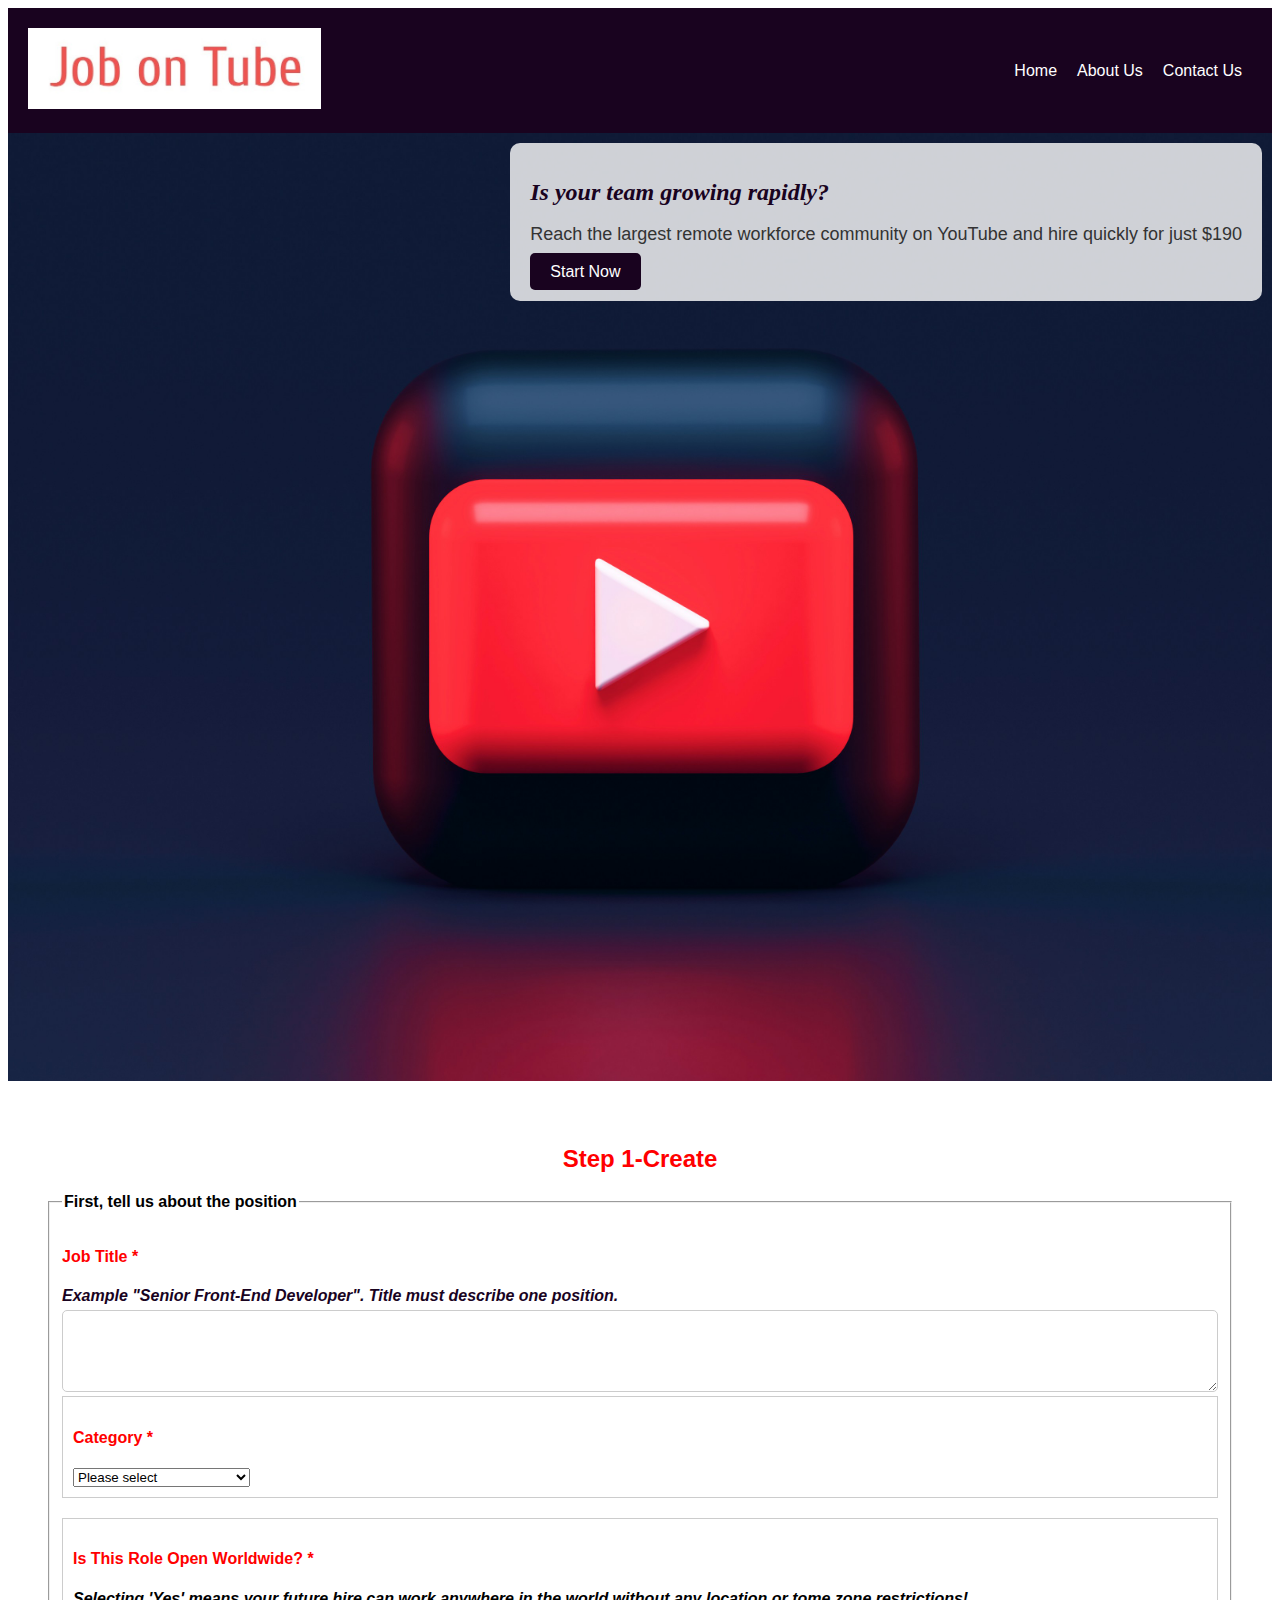
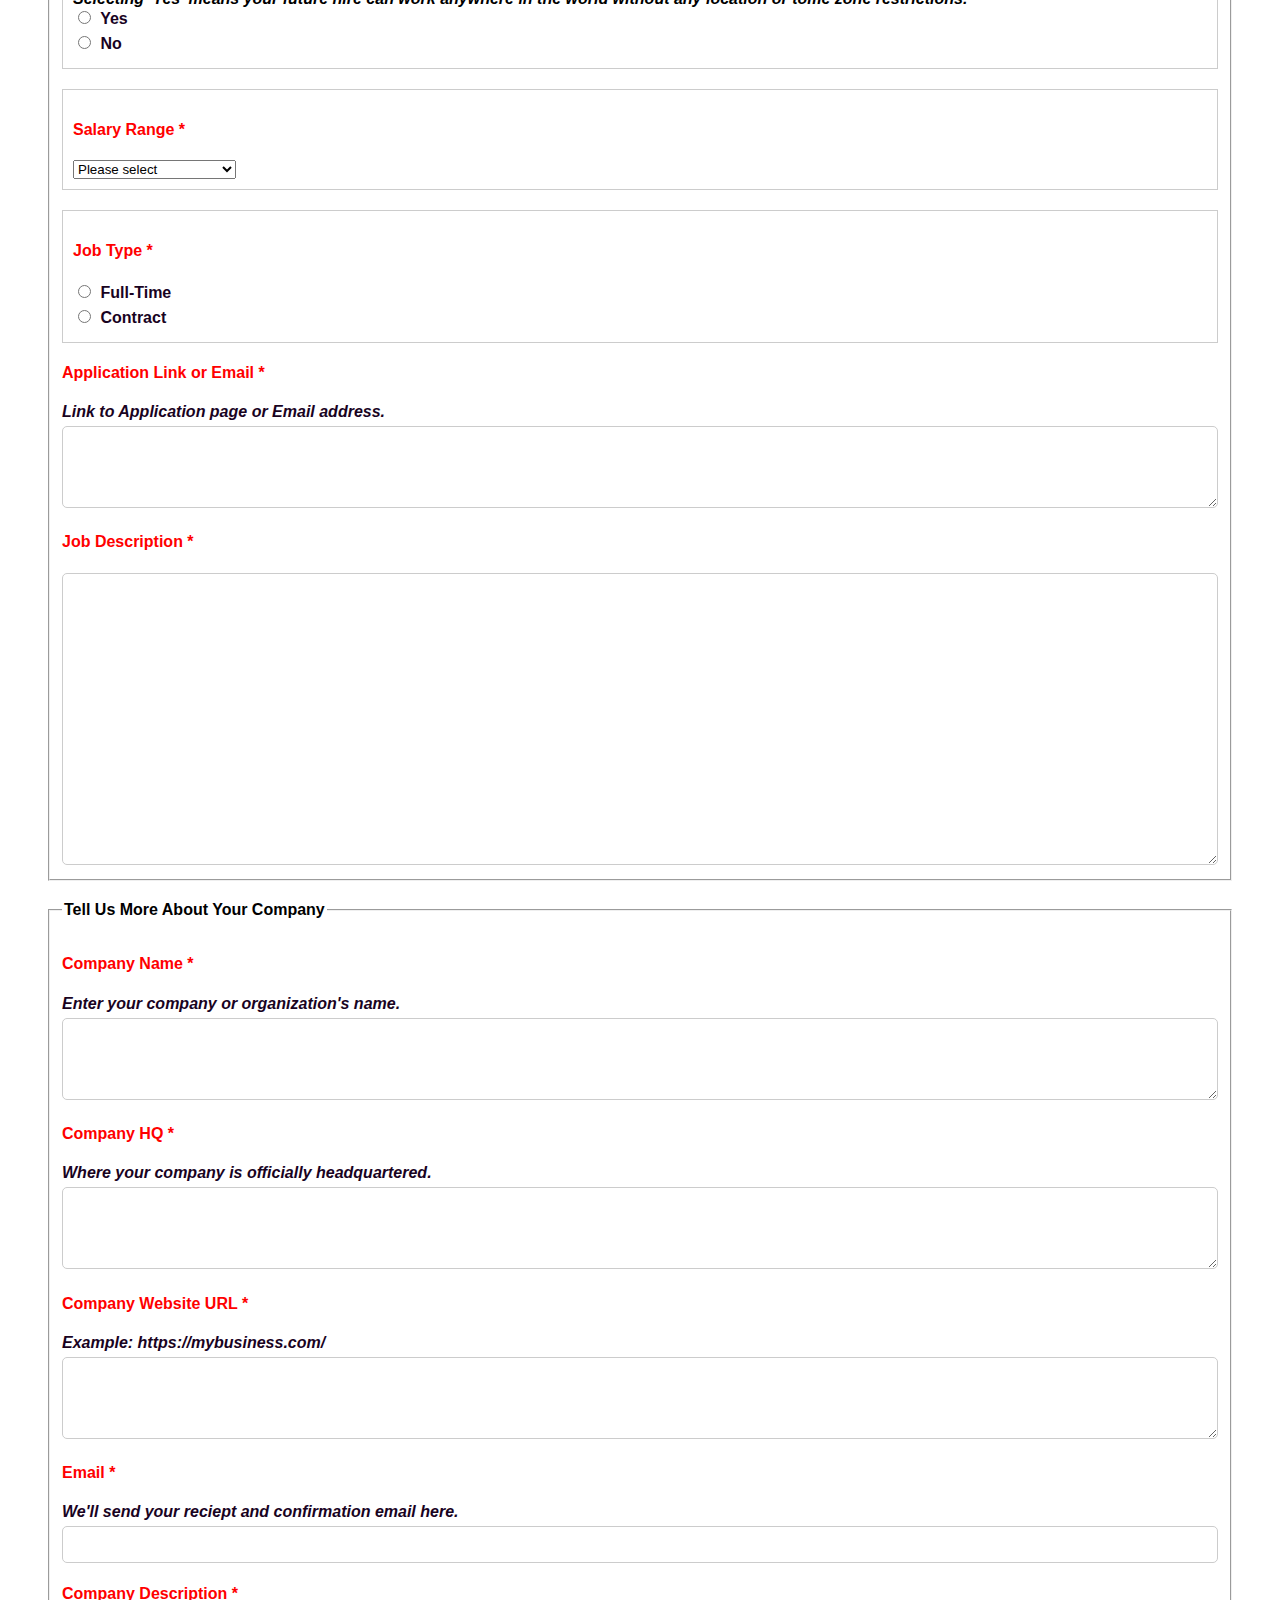
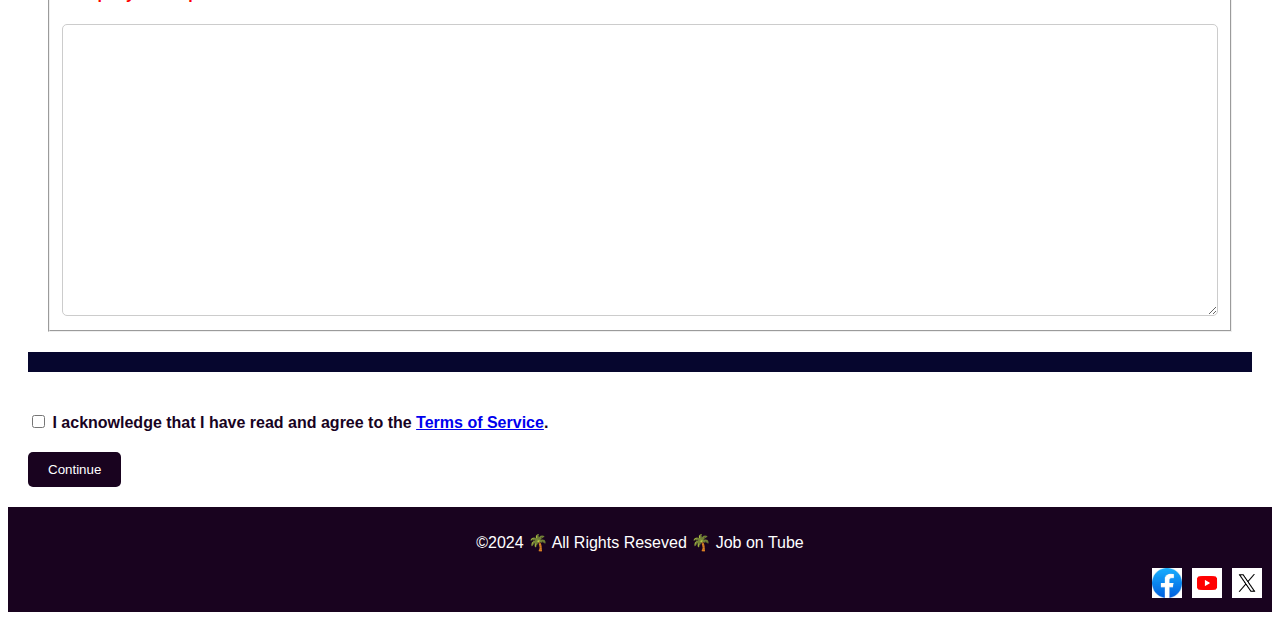
<file: Job on Tube/index.html>
<!DOCTYPE html>
<html lang="en">
<head>
  <meta charset="UTF-8">
  <meta name="viewport" content="width=device-width, initial-scale=1.0">
  <title>Remote Job Listing</title>
  <meta name="description" content="Remote Job Listing - Job on Tube.">
  <meta name="author" content="Job on Tube">
  <link rel="stylesheet" href="styles.css">
  <link rel="icon" type="image/x-icon" href="images/favicon.ico">
</head>
<body>
  <header>
    <a href="index.html"><img src="images/jotlogo.jpg" alt="Logo"></a>
    <nav id="main-nav">
      <button id="mobile-menu-toggle">Menu</button>
      <a href="index.html">Home</a>
      <a href="about.html">About Us</a>
      <a href="contact.html">Contact Us</a>
    </nav>
  </header>
  <div class="hero1">
    <img src="images/header.jpg" alt="YouTube image">
    <div class="content1">
        <div id="successMessage" style="display: none; text-align: center; color: green;">Job listing submitted successfully!</div>
        <h1>Is your team growing rapidly?</h1>
        <p>Reach the largest remote workforce community on YouTube and hire quickly for just $190</p>
        <a href="#job-form" class="btn">Start Now</a>
    </div>
  </div>     
  <div class="container">
      <h2>Step 1-Create</h2>
    <!-- Job Form -->
    <form action="process_form.php" method="post" id="job-form">
      <!-- Job Position -->
      <div>
        <fieldset>
          <legend>First, tell us about the position</legend>
            <label for="job-title"><h4>Job Title * </h4> <em>Example "Senior Front-End Developer". Title must describe one position.</em></label>
            <textarea id="job-title" name="job-title" rows="4" required></textarea>

          <div class="category-toggle">
            <h4>Category *</h4>
            <select id="toggleDropdown" name="toggleDropdown" onchange="toggleContent()" required>
                <option value="" disabled selected>Please select</option>
                <option value="Design">Design</option>
                <option value="Full-Stack Programming">Full-Stack Programming</option>
                <option value="Front-End Programming">Front-End Programming</option>
                <option value="Back-End Programming">Back-End Programming</option>
                <option value="Customer Support">Customer Support</option>
                <option value="DevOps and Sysadmin">DevOps and Sysadmin</option>
                <option value="Sales and Marketing">Sales and Marketing</option>
                <option value="Management and Finance">Management and Finance</option>
                <option value="Product">Product</option>
                <option value="Quality Assurance">Quality Assurance</option>
                <option value="Virtual Assistant">Virtual Assistant</option>
                <option value="Human Resources">Human Resources</option>
                <option value="IT">IT</option>
                <option value="Writing and Editing">Writing and Editing</option>
                <option value="All Other Remote">All Other Remote</option>
            </select>
          </div>

          <div class="tick-box">
            <h4>Is This Role Open Worldwide? *</h4> <b><em>Selecting 'Yes' means your future hire can work anywhere in the world without any location or tome zone restrictions!</em></b>
            <label id="tickOption">
              <input type="radio" name="tickOption" value="yes" required> Yes
            </label>
            <label>
              <input type="radio" name="tickOption" value="no"> No
            </label>
          </div>

          <div class="category-toggle">
            <h4>Salary Range *</h4>
            <select id="toggleDropdown2" name="toggleDropdown2" onchange="toggleContent()" required>
                <option value="" disabled selected>Please select</option>
                <option value="Prefer not to share">Prefer not to share</option>
                <option value="$25,000 - $49,999 USD">$25,000 - $49,999 USD</option>
                <option value="$50,000 - $74,999 USD">$50,000 - $74,999 USD</option>
                <option value="$75,000 - $99,000 USD">$75,000 - $99,000 USD</option>
                <option value="$100,000 or more USD">$100,000 or more USD</option>
            </select>
          </div>
          <div class="tick-box">
            <h4>Job Type *</h4>
            <label id="tickOption1">
              <input type="radio" name="tickOption1" value="Full-Time" required> Full-Time
            </label>
            <label>
              <input type="radio" name="tickOption1" value="Contract" required> Contract
            </label>
          </div>
          
          
          <label for="application-link"><h4>Application Link or Email * </h4> <em>Link to Application page or Email address.</em></label>
          <textarea id="application-link" name="application-link" rows="4" required></textarea>
          <div>
          <label for="job-description"><h4>Job Description * </h4></label>
          <textarea id="job-description" name="job-description" rows="18" required></textarea>
          </div>
        </fieldset>
      </div>
      <!-- Company Information -->
      <fieldset>
        <legend>Tell Us More About Your Company</legend>
        <label for="company-name"><h4>Company Name * </h4> <em>Enter your company or organization's name.</em></label>
        <textarea id="company-name" name="company-name" rows="4" required></textarea>
        <div>
          <label for="company-hq"><h4>Company HQ * </h4><em>Where your company is officially headquartered.</em></label>
          <textarea id="company-hq" name="company-hq" rows="4" required></textarea>
        </div>
        <div>
          <label for="company-website"><h4>Company Website URL * </h4><em>Example: https://mybusiness.com/</em></label>
          <textarea id="company-website" name="company-website" rows="4" required></textarea>
        </div>
        <div>
          <label for="email"><h4>Email * </h4><em>We'll send your reciept and confirmation email here.</em></label>
          <input type="email" id="email" name="email" required>
        </div>
        <div>
          <label for="company-description"><h4>Company Description * </h4></label>
          <textarea id="company-description" name="company-description" rows="18" required></textarea>
          </div>
      </fieldset>
    
    <div id="preview-section" style="padding: 10px; background-color: rgb(6, 6, 46); color: white;">
        <!-- Preview content will be displayed here -->
      </div>

      <label for="terms" style="margin-top: 40px; padding-bottom: 15px;">
        <input type="checkbox" id="terms" name="terms" required>
        I acknowledge that I have read and agree to the <a href="terms.html" target="_blank">Terms of Service</a>.
      </label>

      <div class="button-container">
        <button type="submit" class="btn">Continue</button>
      </div>

    </form>
  </div>
  <script src="https://checkout.flutterwave.com/v3.js"></script>
  <script src="https://code.jquery.com/jquery-3.6.0.min.js"></script>
  <script src="script.js"></script>

    <footer>
      <p>©2024 🌴 All Rights Reseved 🌴 Job on Tube</p>
      <nav class="sociallinks">
          <a href="https://facebook.com/storyblocksfb" target="_blank">
              <img src="images/facebok.jpeg" alt="Facebook">
          </a>
          <a href="https://youtube.com/@storyblocksvlog?si=3c881f63Jyof3lVv" target="_blank">
              <img src="images/youtube.png" alt="Twitter">
          </a>
          <a href="https://x.com/storyblocksvlog?t=73W3YVCWzcWNntM9WR3QEA&s=09" target="_blank">
              <img src="images/xlogo.png" alt="Instagram">
          </a>
      </nav>

    </footer>
</body>
</html>
</file>
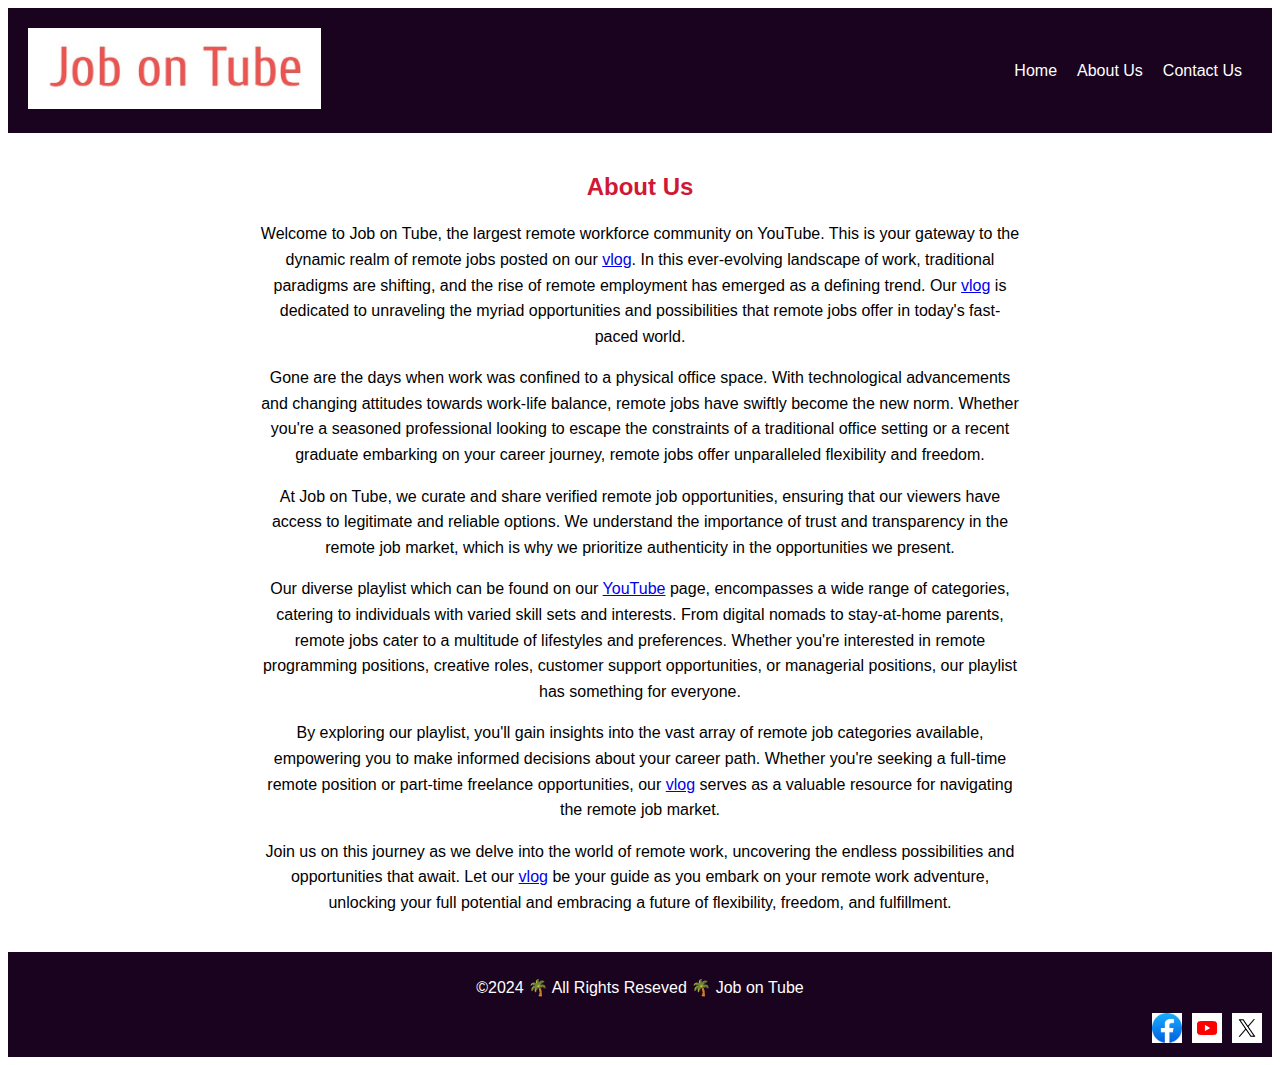
<file: Job on Tube/about.html>
<!DOCTYPE html>
<html lang="en">
<head>
  <meta charset="UTF-8">
  <meta name="viewport" content="width=device-width, initial-scale=1.0">
  <title>About Us</title>
  <link rel="stylesheet" href="styles.css">
</head>
<body>
  <header>
    <a href="index.html"><img src="images/jotlogo.jpg" alt="Logo"></a>
    <nav id="main-nav">
      <button id="mobile-menu-toggle">Menu</button>
      <a href="index.html">Home</a>
      <a href="about.html">About Us</a>
      <a href="contact.html">Contact Us</a>
    </nav>
  </header>
  <div class="about">
    <h2 style="color: rgb(209, 23, 54); text-align: center;">About Us</h2>
    <p>Welcome to Job on Tube, the largest remote workforce community on YouTube. This is your gateway to the dynamic realm of remote jobs posted on our <a href="https://youtube.com/@storyblocksvlog?si=3c881f63Jyof3lVv" target="_blank">vlog</a>. In this ever-evolving landscape of work, traditional paradigms are shifting, and the rise of remote employment has emerged as a defining trend. Our <a href="https://youtube.com/@storyblocksvlog?si=3c881f63Jyof3lVv" target="_blank">vlog</a> is dedicated to unraveling the myriad opportunities and possibilities that remote jobs offer in today's fast-paced world.</p>
    <p>Gone are the days when work was confined to a physical office space. With technological advancements and changing attitudes towards work-life balance, remote jobs have swiftly become the new norm. Whether you're a seasoned professional looking to escape the constraints of a traditional office setting or a recent graduate embarking on your career journey, remote jobs offer unparalleled flexibility and freedom.</p>
    <p>At Job on Tube, we curate and share verified remote job opportunities, ensuring that our viewers have access to legitimate and reliable options. We understand the importance of trust and transparency in the remote job market, which is why we prioritize authenticity in the opportunities we present.</p>
    <p>Our diverse playlist which can be found on our <a href="https://youtube.com/@storyblocksvlog?si=3c881f63Jyof3lVv" target="_blank">YouTube</a> page, encompasses a wide range of categories, catering to individuals with varied skill sets and interests. From digital nomads to stay-at-home parents, remote jobs cater to a multitude of lifestyles and preferences. Whether you're interested in remote programming positions, creative roles, customer support opportunities, or managerial positions, our playlist has something for everyone.</p>
    <p>By exploring our playlist, you'll gain insights into the vast array of remote job categories available, empowering you to make informed decisions about your career path. Whether you're seeking a full-time remote position or part-time freelance opportunities, our <a href="https://youtube.com/@storyblocksvlog?si=3c881f63Jyof3lVv" target="_blank">vlog</a> serves as a valuable resource for navigating the remote job market.</p>
    <p>Join us on this journey as we delve into the world of remote work, uncovering the endless possibilities and opportunities that await. Let our <a href="https://youtube.com/@storyblocksvlog?si=3c881f63Jyof3lVv" target="_blank">vlog</a> be your guide as you embark on your remote work adventure, unlocking your full potential and embracing a future of flexibility, freedom, and fulfillment.</p>
  </div>
    <footer>
      <p>©2024 🌴 All Rights Reseved 🌴 Job on Tube</p>
      <nav class="sociallinks">
          <a href="https://facebook.com/storyblocksfb" target="_blank">
              <img src="images/facebok.jpeg" alt="Facebook">
          </a>
          <a href="https://youtube.com/@storyblocksvlog?si=3c881f63Jyof3lVv" target="_blank">
              <img src="images/youtube.png" alt="Twitter">
          </a>
          <a href="https://x.com/storyblocksvlog?t=73W3YVCWzcWNntM9WR3QEA&s=09" target="_blank">
              <img src="images/xlogo.png" alt="Instagram">
          </a>
      </nav>

    </footer>
    <script>
      // JavaScript for mobile menu toggle
      document.addEventListener('DOMContentLoaded', function() {
        var mobileMenuToggle = document.getElementById('mobile-menu-toggle');
        var navLinks = document.querySelectorAll('#main-nav a');

        mobileMenuToggle.addEventListener('click', function() {
          navLinks.forEach(function(link) {
            link.classList.toggle('show');
          });
        });
      });
    </script>
</body>
</html>
</file>
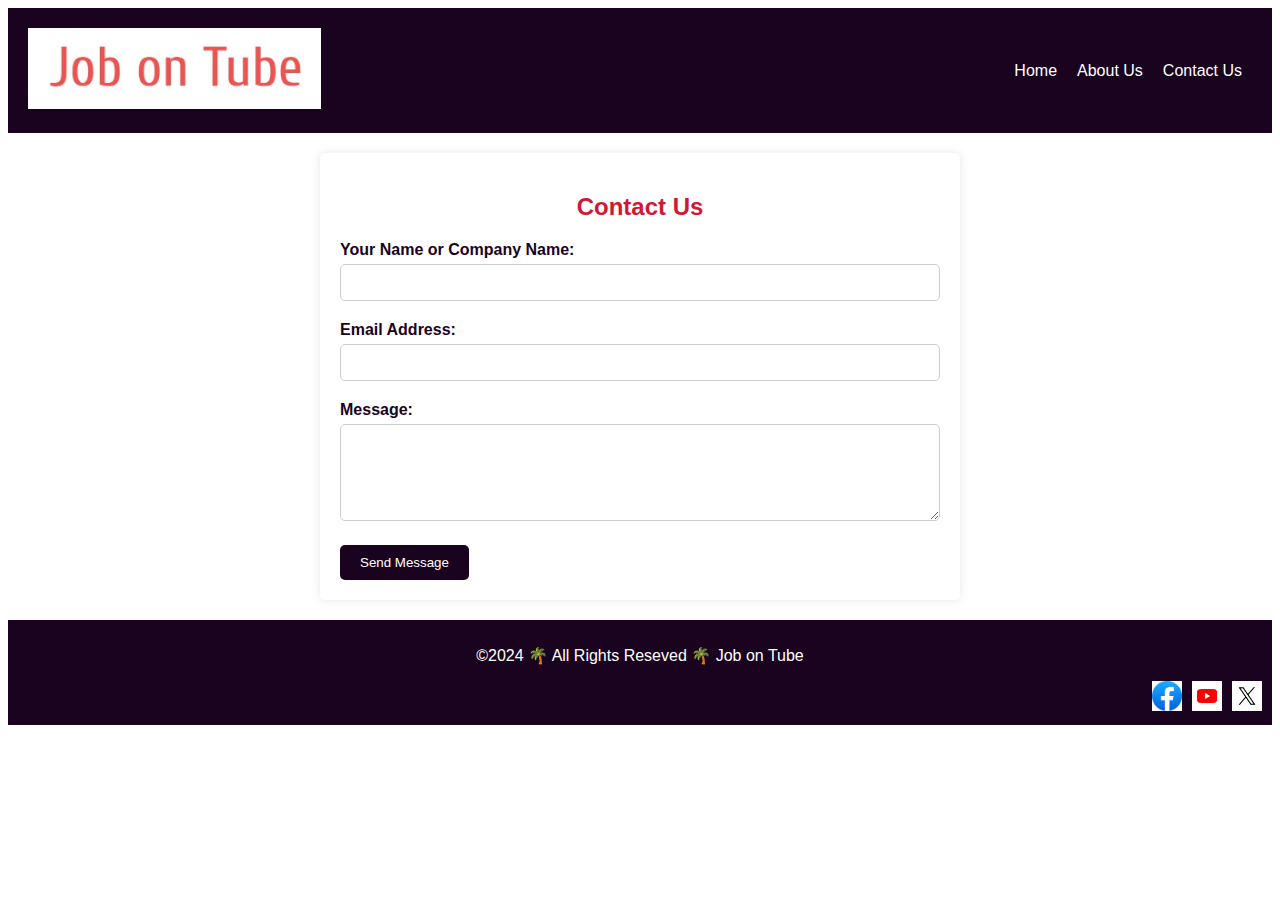
<file: Job on Tube/contact.html>
<!DOCTYPE html>
<html lang="en">
<head>
  <meta charset="UTF-8">
  <meta name="viewport" content="width=device-width, initial-scale=1.0">
  <title>Contact Us</title>
  <link rel="stylesheet" href="styles.css">
</head>
<body>
  <header>
    <a href="index.html"><img src="images/jotlogo.jpg" alt="Logo"></a>
    <nav id="main-nav">
      <button id="mobile-menu-toggle">Menu</button>
      <a href="index.html">Home</a>
      <a href="about.html">About Us</a>
      <a href="contact.html">Contact Us</a>
        
    </nav>
  </header>
  
  <main>
    <div id="successMessage" style="display: none; text-align: center; color: green;">Message submitted successfully!</div>
    <h2 style="color: rgb(209, 23, 54); text-align: center;">Contact Us</h2>
    <form action="submit.php" method="post">
        <div class="form-group">
            <label for="name">Your Name or Company Name:</label>
            <input type="text" id="name" name="name" required>
        </div>
    
        <div class="form-group">
            <label for="email">Email Address:</label>
            <input type="email" id="email" name="email" required>
        </div>
    
        <div class="form-group">
            <label for="message">Message:</label>
            <textarea id="message" name="message" rows="5" required></textarea>
        </div>
    
        <button type="submit">Send Message</button>
    </form>
    
</main>

  

  <footer>
    <p>©2024 🌴 All Rights Reseved 🌴 Job on Tube</p>
    <nav class="sociallinks">
        <a href="https://facebook.com/storyblocksfb" target="_blank">
            <img src="images/facebok.jpeg" alt="Facebook">
        </a>
        <a href="https://youtube.com/@storyblocksvlog?si=3c881f63Jyof3lVv" target="_blank">
            <img src="images/youtube.png" alt="Twitter">
        </a>
        <a href="https://x.com/storyblocksvlog?t=73W3YVCWzcWNntM9WR3QEA&s=09" target="_blank">
            <img src="images/xlogo.png" alt="Instagram">
        </a>
    </nav>

  </footer>
  <script src="https://code.jquery.com/jquery-3.6.0.min.js"></script>
  <script>
    // JavaScript for mobile menu toggle
    document.addEventListener('DOMContentLoaded', function() {
      var mobileMenuToggle = document.getElementById('mobile-menu-toggle');
      var navLinks = document.querySelectorAll('#main-nav a');

      mobileMenuToggle.addEventListener('click', function() {
        navLinks.forEach(function(link) {
          link.classList.toggle('show');
        });
      });
    });

    $(document).ready(function() {
      // Check if the success parameter exists in the URL
      const urlParams = new URLSearchParams(window.location.search);
      if (urlParams.has('status') && urlParams.get('status') === 'success') {
          // If success parameter is true, show the success message
          $('#successMessage').show();
      }
    });
  </script>

</body>
</html>
</file>
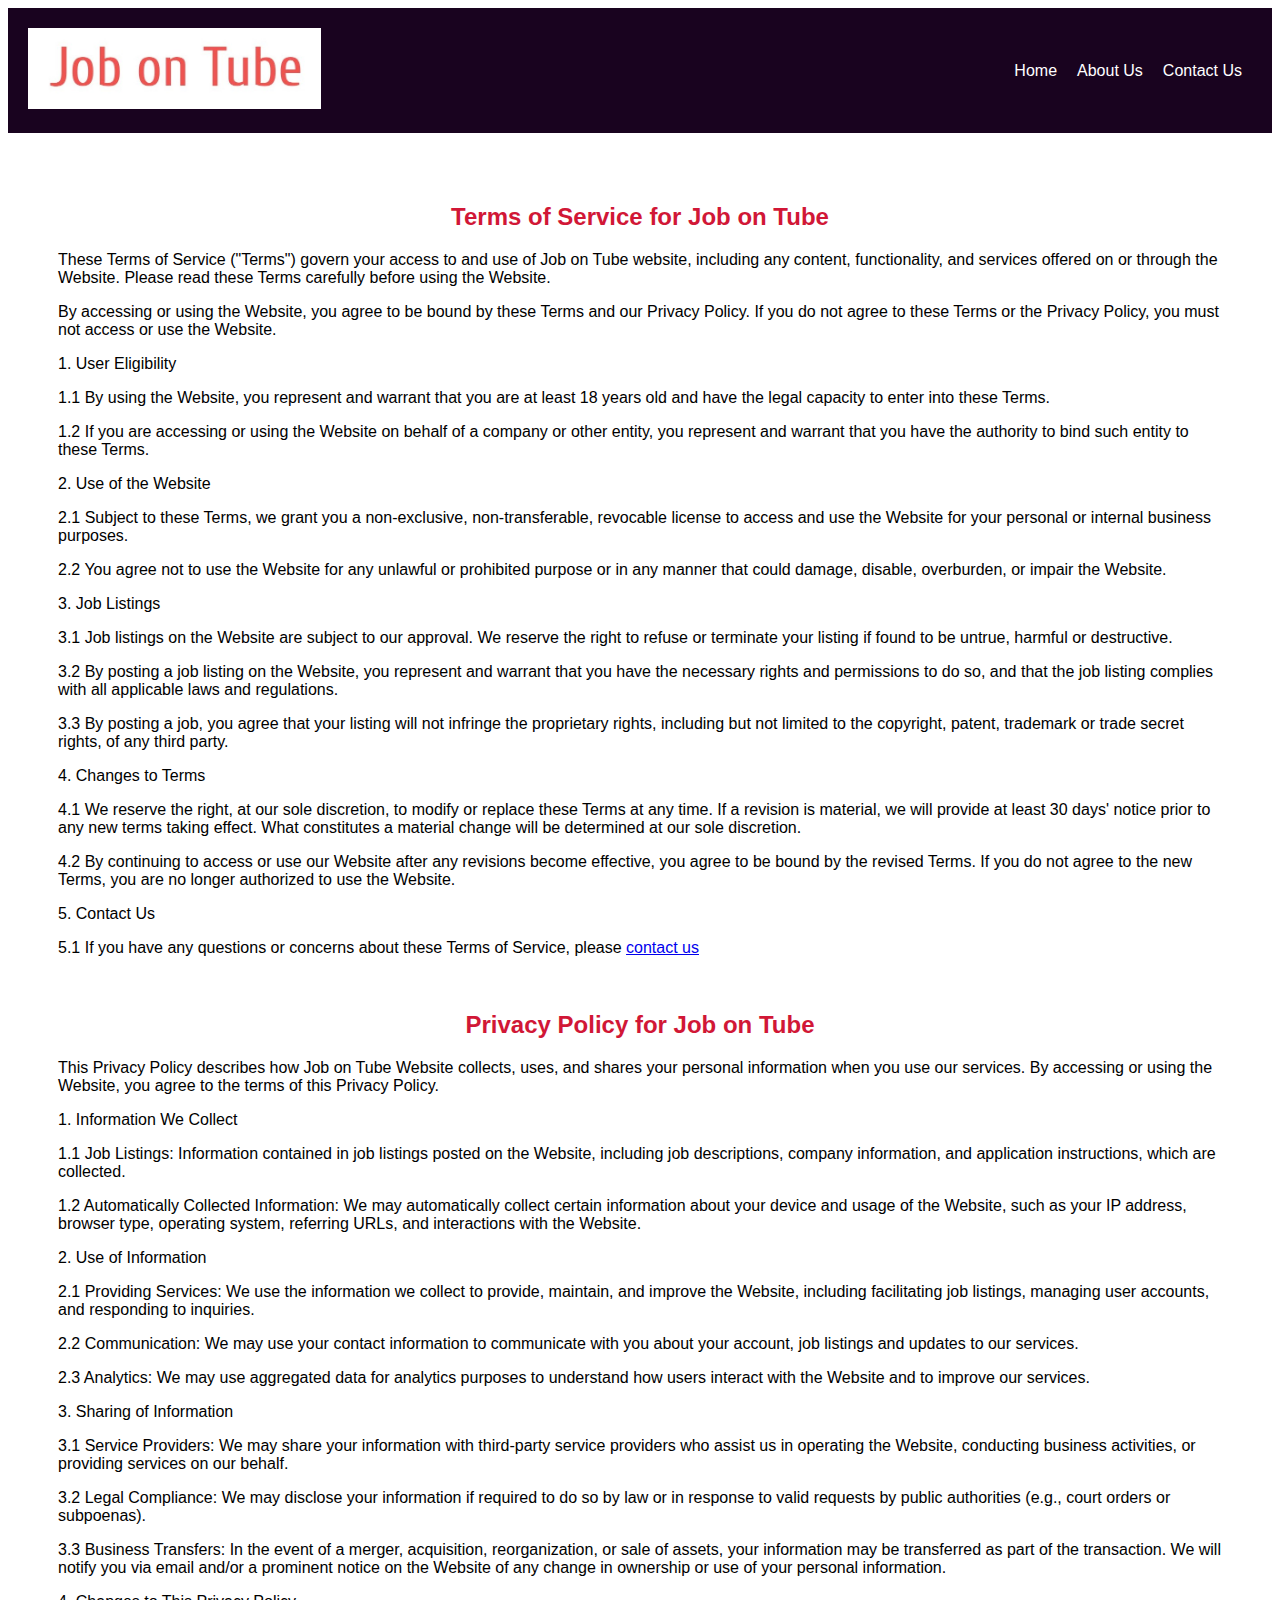
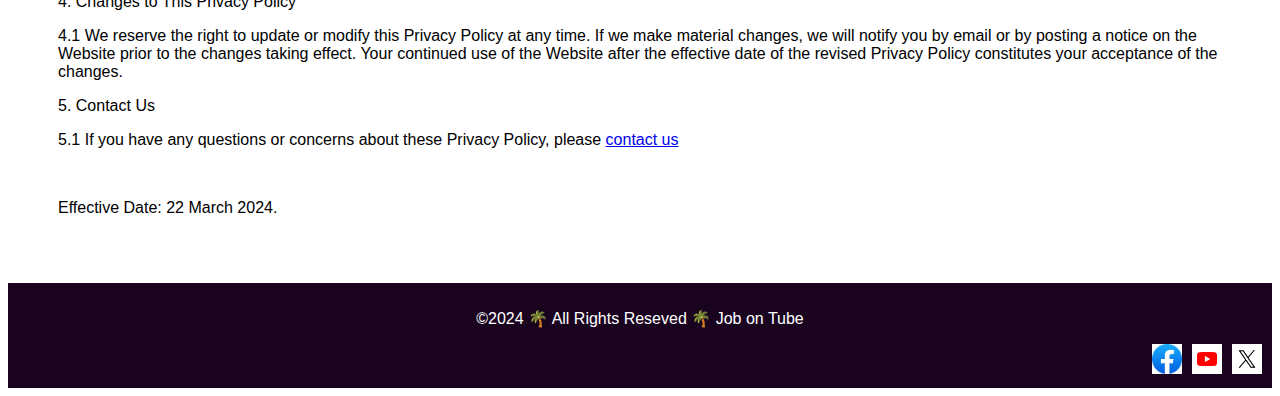
<file: Job on Tube/terms.html>
<!DOCTYPE html>
<html lang="en">
<head>
  <meta charset="UTF-8">
  <meta name="viewport" content="width=device-width, initial-scale=1.0">
  <title>Terms of Service</title>
  <link rel="stylesheet" href="styles.css">
</head>
<body>
  <header>
    <a href="index.html"><img src="images/jotlogo.jpg" alt="Logo"></a>
    <nav id="main-nav">
      <button id="mobile-menu-toggle">Menu</button>
      <a href="index.html">Home</a>
      <a href="about.html">About Us</a>
      <a href="contact.html">Contact Us</a>
    </nav>
  </header>
  <div class="terms">
    <h2 style="color: rgb(209, 23, 54); text-align: center;">Terms of Service for Job on Tube</h2>
    <p>These Terms of Service ("Terms") govern your access to and use of Job on Tube website, including any content, functionality, and services offered on or through the Website. Please read these Terms carefully before using the Website.</p>
    <p>By accessing or using the Website, you agree to be bound by these Terms and our Privacy Policy. If you do not agree to these Terms or the Privacy Policy, you must not access or use the Website.</p>
    <p>1. User Eligibility</p>
    <p>1.1 By using the Website, you represent and warrant that you are at least 18 years old and have the legal capacity to enter into these Terms.</p>
    <p>1.2 If you are accessing or using the Website on behalf of a company or other entity, you represent and warrant that you have the authority to bind such entity to these Terms.</p>
    <p>2. Use of the Website</p>
    <p>2.1 Subject to these Terms, we grant you a non-exclusive, non-transferable, revocable license to access and use the Website for your personal or internal business purposes.</p>
    <p>2.2 You agree not to use the Website for any unlawful or prohibited purpose or in any manner that could damage, disable, overburden, or impair the Website.</p>
    <p>3. Job Listings</p>
    <p>3.1 Job listings on the Website are subject to our approval. We reserve the right to refuse or terminate your listing if found to be untrue, harmful or destructive.</p>
    <p>3.2 By posting a job listing on the Website, you represent and warrant that you have the necessary rights and permissions to do so, and that the job listing complies with all applicable laws and regulations.</p>
    <p>3.3 By posting a job, you agree that your listing will not infringe the proprietary rights, including but not limited to the copyright, patent, trademark or trade secret rights, of any third party.</p>
    <p>4. Changes to Terms</p>
    <p>4.1 We reserve the right, at our sole discretion, to modify or replace these Terms at any time. If a revision is material, we will provide at least 30 days' notice prior to any new terms taking effect. What constitutes a material change will be determined at our sole discretion.</p>
    <p>4.2 By continuing to access or use our Website after any revisions become effective, you agree to be bound by the revised Terms. If you do not agree to the new Terms, you are no longer authorized to use the Website.</p>
    <p>5. Contact Us</p>
    <p>5.1 If you have any questions or concerns about these Terms of Service, please <a href="contact.html" target="_blank">contact us</a></p>
    <br>
    <h2 style="color: rgb(209, 23, 54); text-align: center;">Privacy Policy for Job on Tube</h2>
    <p>This Privacy Policy describes how Job on Tube Website collects, uses, and shares your personal information when you use our services. By accessing or using the Website, you agree to the terms of this Privacy Policy.</p>
    <p>1. Information We Collect</p>
    <p>1.1 Job Listings: Information contained in job listings posted on the Website, including job descriptions, company information, and application instructions, which are collected.</p>
    <p>1.2 Automatically Collected Information: We may automatically collect certain information about your device and usage of the Website, such as your IP address, browser type, operating system, referring URLs, and interactions with the Website.</p>
    <p>2. Use of Information</p>
    <p>2.1 Providing Services: We use the information we collect to provide, maintain, and improve the Website, including facilitating job listings, managing user accounts, and responding to inquiries.</p>
    <p>2.2 Communication: We may use your contact information to communicate with you about your account, job listings and updates to our services.</p>
    <p>2.3 Analytics: We may use aggregated data for analytics purposes to understand how users interact with the Website and to improve our services.</p>
    <p>3. Sharing of Information</p>
    <p>3.1 Service Providers: We may share your information with third-party service providers who assist us in operating the Website, conducting business activities, or providing services on our behalf.</p>
    <p>3.2 Legal Compliance: We may disclose your information if required to do so by law or in response to valid requests by public authorities (e.g., court orders or subpoenas).</p>
    <p>3.3 Business Transfers: In the event of a merger, acquisition, reorganization, or sale of assets, your information may be transferred as part of the transaction. We will notify you via email and/or a prominent notice on the Website of any change in ownership or use of your personal information.</p>
    <p>4. Changes to This Privacy Policy</p>
    <p>4.1 We reserve the right to update or modify this Privacy Policy at any time. If we make material changes, we will notify you by email or by posting a notice on the Website prior to the changes taking effect. Your continued use of the Website after the effective date of the revised Privacy Policy constitutes your acceptance of the changes.</p>
    <p>5. Contact Us</p>
    <p>5.1 If you have any questions or concerns about these Privacy Policy, please <a href="contact.html" target="_blank">contact us</a></p>
    <br>
    <p>Effective Date: 22 March 2024.</p>
  </div>
  <footer>
    <p>©2024 🌴 All Rights Reseved 🌴 Job on Tube</p>
    <nav class="sociallinks">
        <a href="https://facebook.com/storyblocksfb" target="_blank">
            <img src="images/facebok.jpeg" alt="Facebook">
        </a>
        <a href="https://youtube.com/@storyblocksvlog?si=3c881f63Jyof3lVv" target="_blank">
            <img src="images/youtube.png" alt="Twitter">
        </a>
        <a href="https://x.com/storyblocksvlog?t=73W3YVCWzcWNntM9WR3QEA&s=09" target="_blank">
            <img src="images/xlogo.png" alt="Instagram">
        </a>
    </nav>
  </footer>
  <script>
    // JavaScript for mobile menu toggle
    document.addEventListener('DOMContentLoaded', function() {
      var mobileMenuToggle = document.getElementById('mobile-menu-toggle');
      var navLinks = document.querySelectorAll('#main-nav a');

      mobileMenuToggle.addEventListener('click', function() {
        navLinks.forEach(function(link) {
          link.classList.toggle('show');
        });
      });
    });
  </script>
</body>
</html>
</file>
<file: Job on Tube/styles.css>
body {
  font-family: Arial, sans-serif;
}

.container {
  margin: 20px;
  padding-top: 20px;
}

fieldset {
  margin: 20px;
}

legend {
  font-weight: bold;
  margin-bottom: 10px;
}

label {
  display: block;
  margin-bottom: 5px;
  color: rgb(25, 3, 31); 
}

textarea {
  width: 100%;
  padding-bottom: 10px;
  border: 1px solid #ccc;
}

button {
  padding: 10px 20px;
  background-color: rgb(25, 3, 31); 
  color: #fff; 
  border: none;
  border-radius: 5px;
  cursor: pointer;
}

button:hover {
  background-color: #3617a3; 
}


header {
  background-color: rgb(25, 3, 31); 
  color: #FFFFFF; 
  display: grid;
  grid-template-columns: 1fr auto;
  align-items: center;
  padding: 20px;
}

header img {
  max-width: 30%;
  height: auto;
}

#main-nav {
  display: flex;
  justify-content: space-between;
  align-items: center;
}

#main-nav a {
  display: block;
  padding: 10px;
  text-decoration: none;
  color: white;
}

#main-nav a:hover {
  background-color: #555;
}

#main-nav button {
  display: none;
}

.hero1 {
  position: relative;
}

.hero1 h1 {
  font-style: italic; 
  font-family:'Times New Roman', Times, serif;
}

.hero1 img {
  width: 100%;
}

.hero h1 {
  background-color: rgba(127, 255, 212, 0.7);
  color: #333;
  padding: 10px;
  margin-bottom: 30px; 
}

.content1 {
  position: absolute;
  top: 10px; 
  right: 10px; 
  background-color: rgba(255, 255, 255, 0.8); 
  padding: 20px;
  border-radius: 10px;
}

.content1 h1 {
  font-size: 24px;
  font-weight: bold;
  color: rgb(25, 3, 31);
}

.content1 p {
  font-size: 18px;
  color: #333;
}
  

.btn {
  background-color: rgb(25, 3, 31); 
  color: #fff; 
  padding: 10px 20px; 
  text-decoration: none;
  border-radius: 5px; 
  transition: background-color 0.3s; 
}

.btn:hover {
  background-color: #3617a3; 
}

footer {
  background-color: rgb(25, 3, 31);
  color: white;
  text-align: center;
  padding: 10px;
}

.sociallinks {
  display: flex;
  gap: 10px;
  justify-content: flex-end;
}

.sociallinks a img {
  width: 30px;
  height: auto;
}

h4 {
  color: red;
}

h2 {
  font-size: 24px;
  color: red;
  text-align: center;
}

.category-toggle {
  border: 1px solid #ccc;
  padding: 10px;
  margin-bottom: 20px;
}

.toggle-content {
  display: none;
}

.tick-box {
  border: 1px solid #ccc;
  padding: 10px;
  margin-bottom: 20px;
}

.tick-box label {
  display: block;
  margin-bottom: 5px;
}

.tick-box input[type="radio"] {
  margin-right: 5px;
}

.button-container {
  display: flex;
  justify-content: flex-start; 
}

.about {
  width: 60%; 
  margin: 0 auto; 
  text-align: center; 
  padding: 20px; 
}

.about h2 {
  margin-bottom: 20px; 
}

.about p {
  line-height: 1.6; 
}

main {
  max-width: 600px;
  margin: 20px auto;
  padding: 20px;
  background-color: #fff;
  border-radius: 5px;
  box-shadow: 0 0 10px rgba(0, 0, 0, 0.1);
}

.form-group {
  margin-bottom: 20px;
}

label {
  display: block;
  margin-bottom: 5px;
  font-weight: bold;
}

input[type="text"],
input[type="email"],
textarea {
  width: 100%;
  padding: 10px;
  border: 1px solid #ccc;
  border-radius: 5px;
  box-sizing: border-box;
}

.terms {
  padding: 50px;
}

/* CSS for Preview Section */
#preview-section {
  margin-top: 20px;
}

/* CSS for Title */
#preview-section h2 {
  font-size: 24px;
  color: #00FF00;
  text-align: center;
}

/* CSS for Preview Items */
#preview-section p {
  font-size: 16px;
  margin-bottom: 10px;
}

/* CSS for Edit Links */
#preview-section a {
  margin-left: 10px;
  color: #00FF00;
  text-decoration: none;
}

#preview-section a:hover {
  text-decoration: underline;
}


/* CSS for mobile view */
@media (max-width: 768px) {
  #main-nav {
    flex-direction: column;
    align-items: flex-start;
  }

  #main-nav a {
    display: none;
  }

  #main-nav button {
    display: block;
    padding: 10px;
    background-color: #333;
    color: #fff;
    border: none;
    cursor: pointer;
  }

  #main-nav button:hover {
    background-color: #555;
  }
  /* CSS for show class */
  .show {
    display: block !important;
  }
}
</file>
